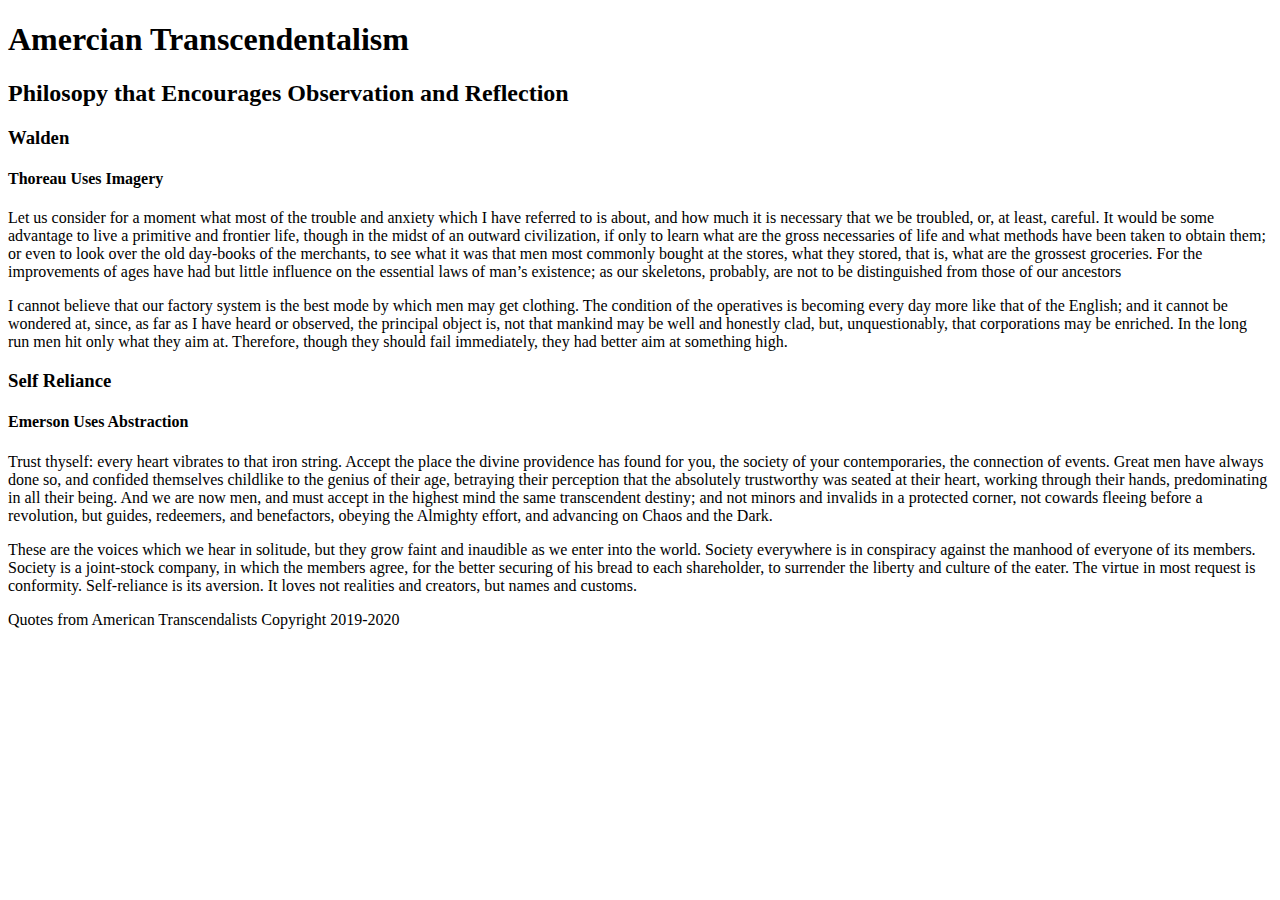
<file: 1-html-structure-semantics/index.html>
<!DOCTYPE html>
<html lang="en">

<head>
    <meta charset="UTF-8">
    <meta name="viewport" content="width=device-width, initial-scale=1.0">
    <meta http-equiv="X-UA-Compatible" content="ie=edge">
    <title>Quotes from American Transcendalists
    </title>
</head>

<body>
    <header>
        <h1>Amercian Transcendentalism</h1>
        <h2>Philosopy that Encourages Observation and Reflection</h2>
        <main>
            <section>
                <h3>Walden</h3>
                <h4>Thoreau Uses Imagery</h4>
                <article>
                    <p>Let us consider for a moment what most of the trouble and anxiety which I have referred to is
                        about, and how much it is necessary that we be troubled, or, at least, careful. It would be some
                        advantage to live a primitive and frontier life, though in the midst of an outward civilization,
                        if only to learn what are the gross necessaries of life and what methods have been taken to
                        obtain them; or even to look over the old day-books of the merchants, to see what it was that
                        men most commonly bought at the stores, what they stored, that is, what are the grossest
                        groceries. For the improvements of ages have had but little influence on the essential laws of
                        man’s existence; as our skeletons, probably, are not to be distinguished from those of our
                        ancestors</p>
                </article>
                <article>
                    <p>I cannot believe that our factory system is the best mode by which men may get clothing. The
                        condition of the operatives is becoming every day more like that of the English; and it cannot
                        be wondered at, since, as far as I have heard or observed, the principal object is, not that
                        mankind may be well and honestly clad, but, unquestionably, that corporations may be enriched.
                        In the long run men hit only what they aim at. Therefore, though they should fail immediately,
                        they had better aim at something high.</p>
                </article>
            </section>
            <h3>Self Reliance</h3>
            <h4>Emerson Uses Abstraction</h4>
            <article>
                <p>Trust thyself: every heart vibrates to that iron string. Accept the place the divine providence has
                    found for you, the society of your contemporaries, the connection of events. Great men have always
                    done so, and confided themselves childlike to the genius of their age, betraying their perception
                    that the absolutely trustworthy was seated at their heart, working through their hands,
                    predominating in all their being. And we are now men, and must accept in the highest mind the same
                    transcendent destiny; and not minors and invalids in a protected corner, not cowards fleeing before
                    a revolution, but guides, redeemers, and benefactors, obeying the Almighty effort, and advancing on
                    Chaos and the Dark.</p>
            </article>
            <article>
                <p>These are the voices which we hear in solitude, but they grow faint and inaudible as we enter into
                    the world. Society everywhere is in conspiracy against the manhood of everyone of its members.
                    Society is a joint-stock company, in which the members agree, for the better securing of his bread
                    to each shareholder, to surrender the liberty and culture of the eater. The virtue in most request
                    is conformity. Self-reliance is its aversion. It loves not realities and creators, but names and
                    customs.</p>
            </article>
            <section>

            </section>
        </main>
        <footer>
            <p>Quotes from American Transcendalists Copyright 2019-2020</p>
        </footer>
    </header>
</body>

</html>
</file>
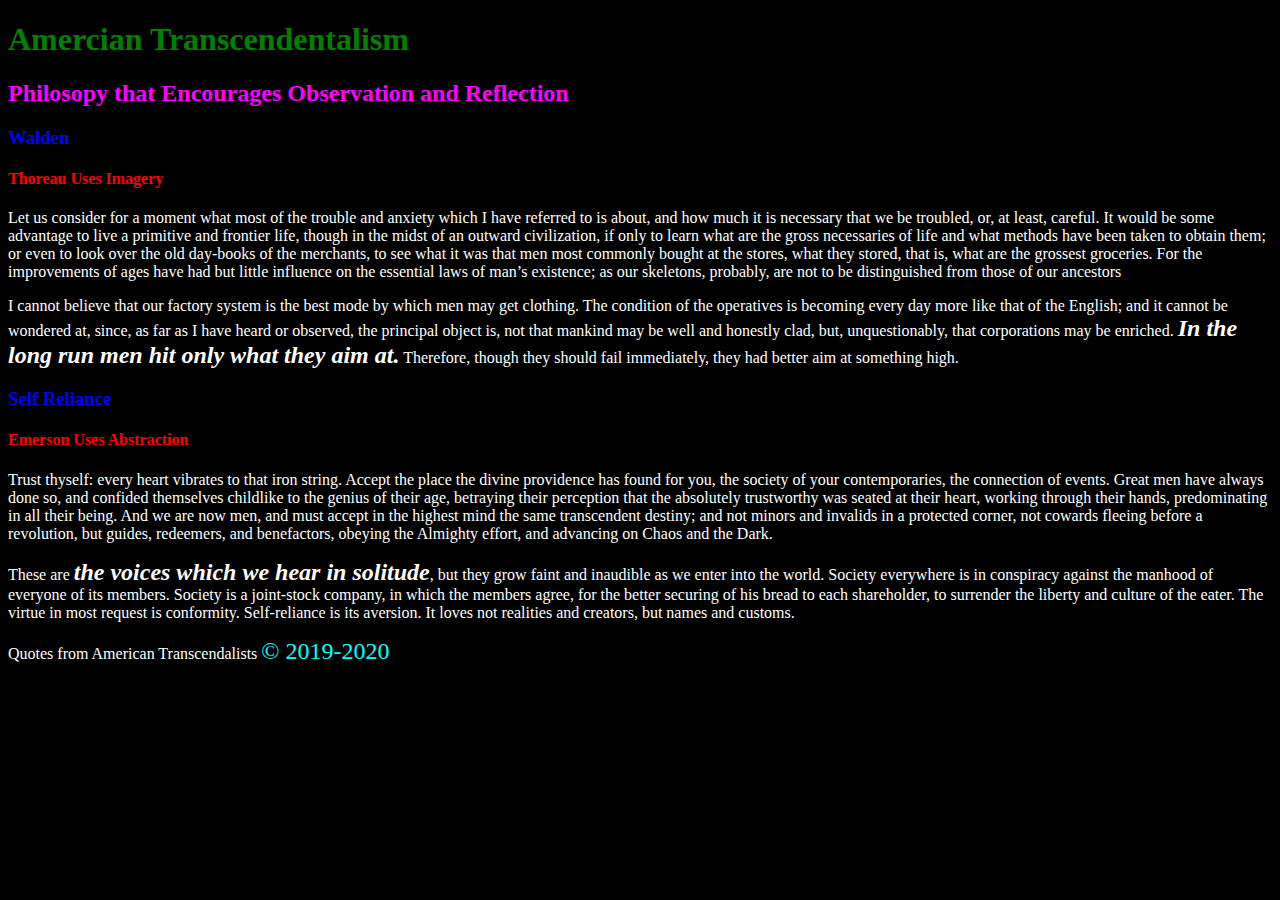
<file: 2-css-inheritance-specificity/index.html>
<!DOCTYPE html>
<html lang="en">

<head>
    <meta charset="UTF-8">
    <meta name="viewport" content="width=device-width, initial-scale=1.0">
    <meta http-equiv="X-UA-Compatible" content="ie=edge">
    <title>Quotes from American Transcendalists
    </title>
    <link rel="stylesheet" href="css/style.css">
    <style>
        h2, h3 {
            color: blue;
        }
    </style>
</head>

<body>
    <header>
        <h1 style="color:green;">Amercian Transcendentalism</h1>
        <h2 style="color: fuchsia">Philosopy that Encourages Observation and Reflection</h2>
        <main>
            <section>
                <h3>Walden</h3>
                <h4>Thoreau Uses Imagery</h4>
                <article>
                    <p>Let us consider for a moment what most of the trouble and anxiety which I have referred to is
                        about, and how much it is necessary that we be troubled, or, at least, careful. It would be some
                        advantage to live a primitive and frontier life, though in the midst of an outward civilization,
                        if only to learn what are the gross necessaries of life and what methods have been taken to
                        obtain them; or even to look over the old day-books of the merchants, to see what it was that
                        men most commonly bought at the stores, what they stored, that is, what are the grossest
                        groceries. For the improvements of ages have had but little influence on the essential laws of
                        man’s existence; as our skeletons, probably, are not to be distinguished from those of our
                        ancestors</p>
                </article>
                <article>
                    <p>I cannot believe that our factory system is the best mode by which men may get clothing. The
                        condition of the operatives is becoming every day more like that of the English; and it cannot
                        be wondered at, since, as far as I have heard or observed, the principal object is, not that
                        mankind may be well and honestly clad, but, unquestionably, that corporations may be enriched.
                        <span class="important">In the long run men hit only what they aim at.</span> Therefore, though they should fail immediately,
                        they had better aim at something high.</p>
                </article>
            </section>
            <h3>Self Reliance</h3>
            <h4>Emerson Uses Abstraction</h4>
            <article>
                <p>Trust thyself: every heart vibrates to that iron string. Accept the place the divine providence has
                    found for you, the society of your contemporaries, the connection of events. Great men have always
                    done so, and confided themselves childlike to the genius of their age, betraying their perception
                    that the absolutely trustworthy was seated at their heart, working through their hands,
                    predominating in all their being. And we are now men, and must accept in the highest mind the same
                    transcendent destiny; and not minors and invalids in a protected corner, not cowards fleeing before
                    a revolution, but guides, redeemers, and benefactors, obeying the Almighty effort, and advancing on
                    Chaos and the Dark.</p>
            </article>
            <article>
                <p>These are <span class="important">the voices which we hear in solitude</span>, but they grow faint and inaudible as we enter into
                    the world. Society everywhere is in conspiracy against the manhood of everyone of its members.
                    Society is a joint-stock company, in which the members agree, for the better securing of his bread
                    to each shareholder, to surrender the liberty and culture of the eater. The virtue in most request
                    is conformity. Self-reliance is its aversion. It loves not realities and creators, but names and
                    customs.</p>
            </article>
            <section>

            </section>
        </main>
        <footer>
            <p>Quotes from American Transcendalists <span id="copyright">&copy; 2019-2020</span></p>
        </footer>
    </header>
</body>

</html>
</file>
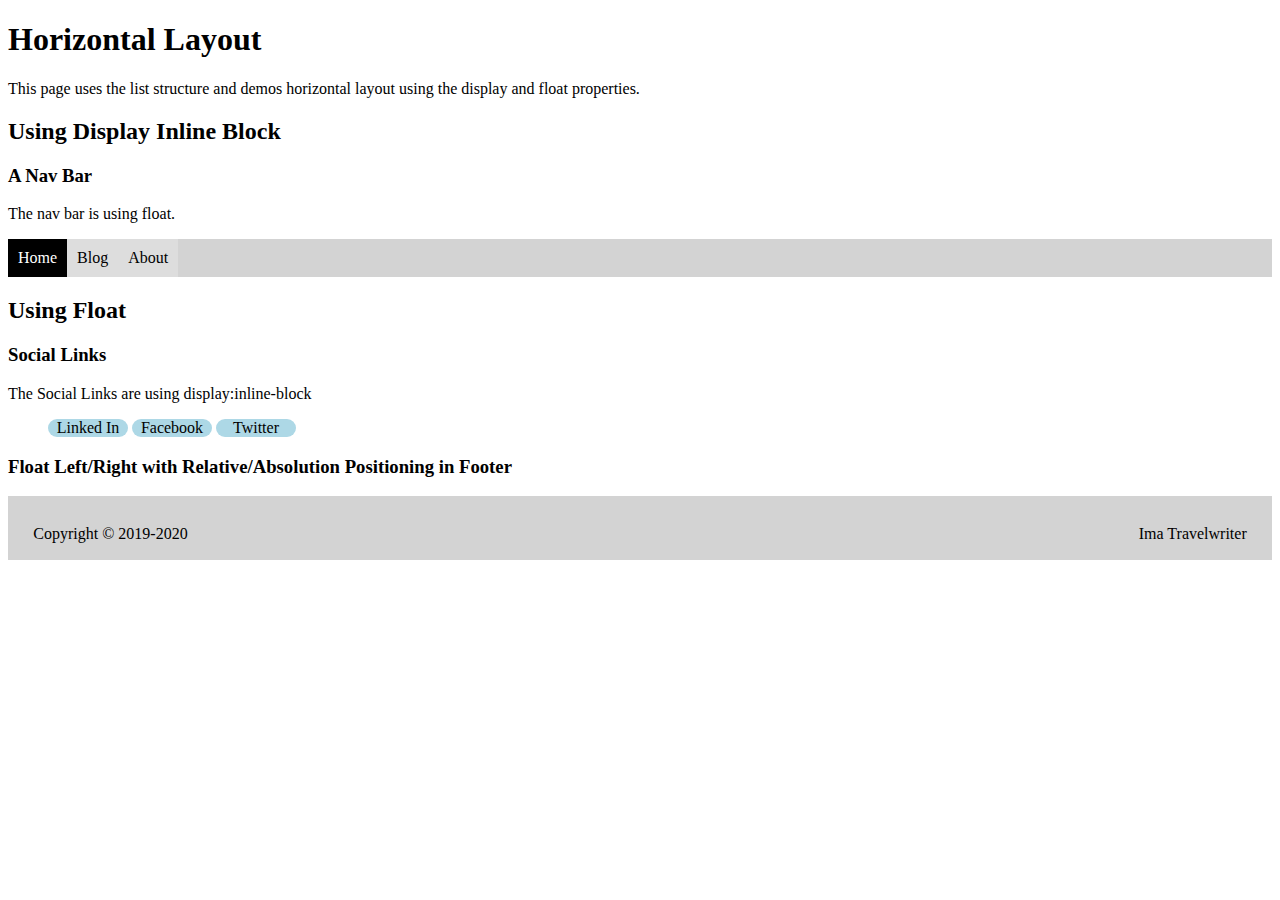
<file: 4-layout-horizontal/index.html>
<!DOCTYPE html>
<html lang="en">

<head>
  <meta charset="UTF-8">
  <meta name="viewport" content="width=device-width, initial-scale=1.0">
  <meta http-equiv="X-UA-Compatible" content="ie=edge">
  <title>Horizontal Layout</title>
  <link rel="stylesheet" href="css/style.css">
</head>


<body>
  <h1>Horizontal Layout</h1>
  <p>This page uses the list structure and demos horizontal layout 
    using the display and float properties.</p>
  <h2>Using Display Inline Block</h2>
  <h3>A Nav Bar</h3>
    <p>The nav bar is using float.</p>
  <nav>
    <ul>
      <li><a class="active" href="">Home</a></li>
      <li><a href="#blog">Blog</a></li>
      <li><a href="#about">About</a></li>
    </ul>
  </nav>


  <h2>Using Float</h2>
  <h3>Social Links</h3>
<p>The Social Links are using display:inline-block</p>
  <ul class="social-links">
      <li><a href="https://linkedin.com" target="_blank">Linked In</a></li>
      <li><a href="https://facebook.com" target="_blank">Facebook</a></li>
      <li><a href="https://twitter.com" target="_blank">Twitter</a></li>
    </ul>

<h3>Float Left/Right with Relative/Absolution Positioning in Footer</h3>
<footer>
    <div class="align-left">Copyright &copy; 2019-2020</div>
    <div class="align-right"> Ima Travelwriter</div>
</footer>
</body>

</html>
</file>
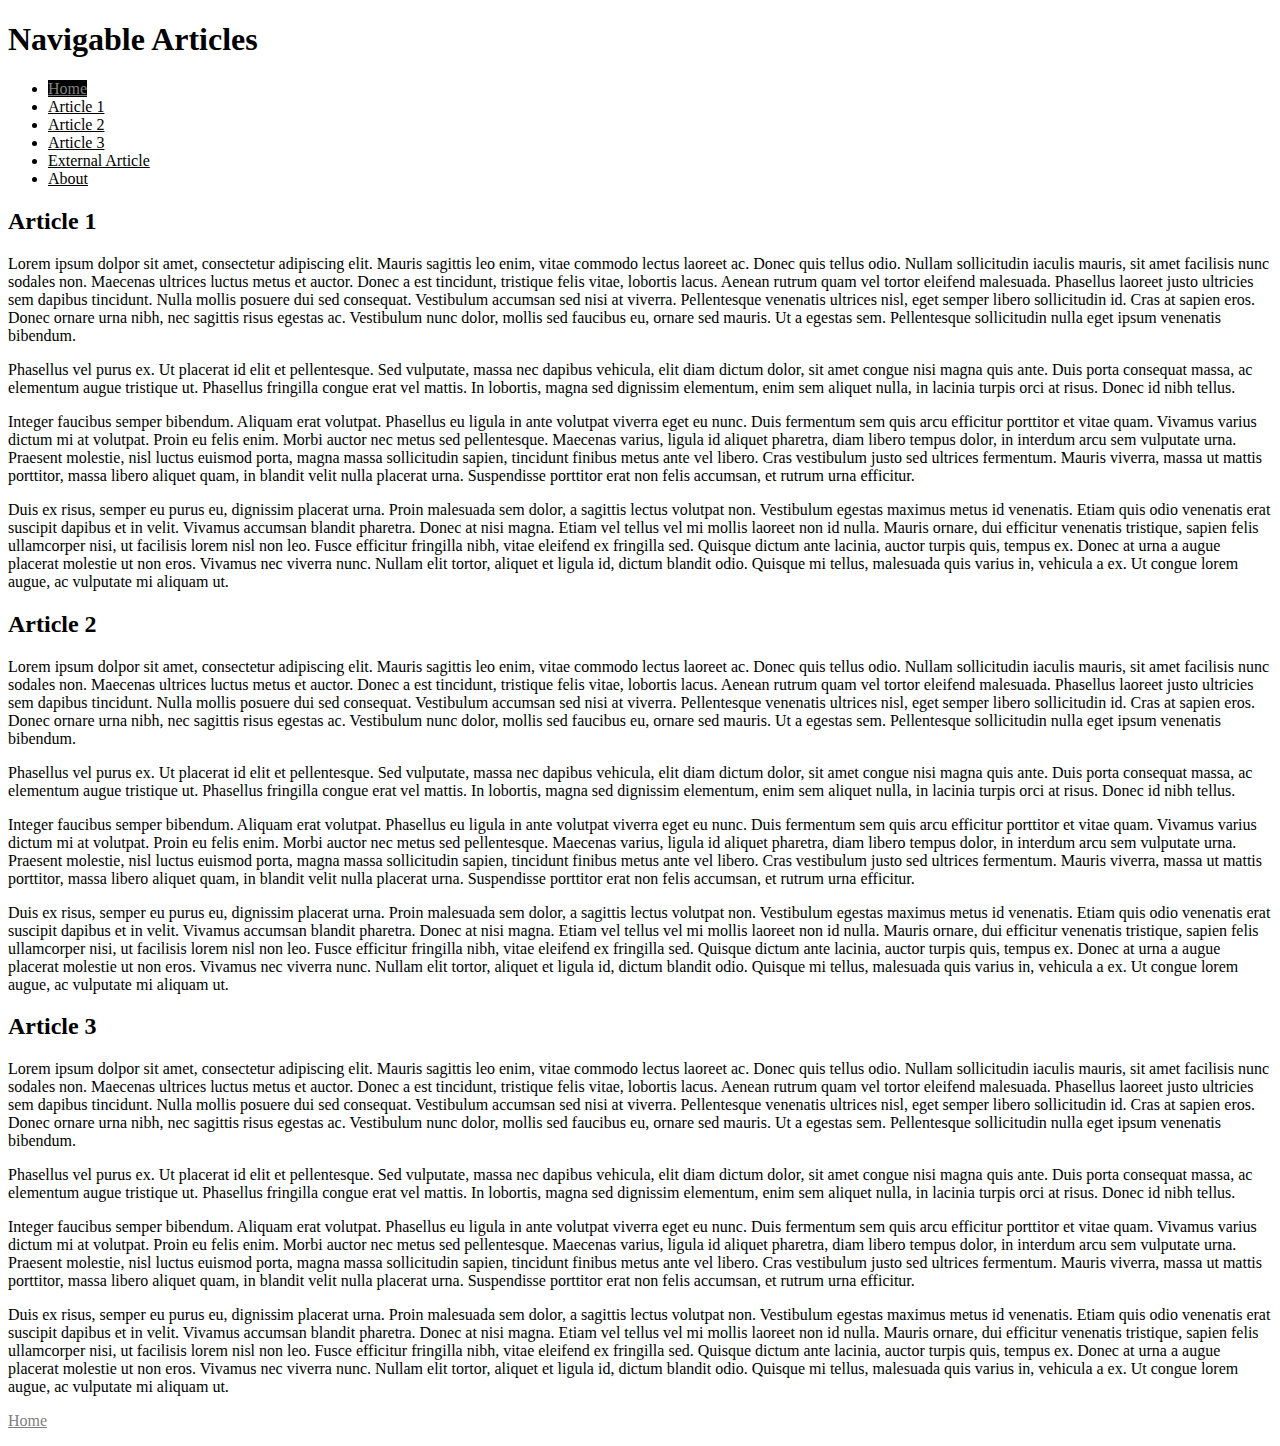
<file: 7-web-linking-navigation/index.html>
<!DOCTYPE html>
<html lang="en">

<head>
  <meta charset="UTF-8">
  <meta name="viewport" content="width=device-width, initial-scale=1.0">
  <meta http-equiv="X-UA-Compatible" content="ie=edge">
  <title>Web Linking and Navigation</title>
  <link rel="stylesheet" href="css/style.css">
</head>

<body>
  <main>
    <h1>Navigable Articles</h1>
    <nav>
      <ul>
        <li><a class="active" href="">Home</a></li>
        <li><a href="#article1">Article 1</a></li>
        <li><a href="#article2">Article 2</a></li>
        <li><a href="#article3">Article 3</a></li>
        <li><a href="https://en.wikipedia.org/wiki/Article" target="_blank">External Article</a></li>
        <li><a href="./about.html">About</a></li>
      </ul>
    </nav>
   
    <article id="article1">
      <h2>Article 1</h2>
      <p>
        Lorem ipsum dolpor sit amet, consectetur adipiscing elit. Mauris sagittis leo enim, vitae commodo lectus laoreet ac. Donec quis tellus odio. Nullam sollicitudin iaculis mauris, sit amet facilisis nunc sodales non. Maecenas ultrices luctus metus et auctor. Donec a est tincidunt, tristique felis vitae, lobortis lacus. Aenean rutrum quam vel tortor eleifend malesuada. Phasellus laoreet justo ultricies sem dapibus tincidunt. Nulla mollis posuere dui sed consequat. Vestibulum accumsan sed nisi at viverra. Pellentesque venenatis ultrices nisl, eget semper libero sollicitudin id. Cras at sapien eros. Donec ornare urna nibh, nec sagittis risus egestas ac. Vestibulum nunc dolor, mollis sed faucibus eu, ornare sed mauris. Ut a egestas sem. Pellentesque sollicitudin nulla eget ipsum venenatis bibendum.
      </p>

      <p>
        Phasellus vel purus ex. Ut placerat id elit et pellentesque. Sed vulputate, massa nec dapibus vehicula, elit diam dictum dolor, sit amet congue nisi magna quis ante. Duis porta consequat massa, ac elementum augue tristique ut. Phasellus fringilla congue erat vel mattis. In lobortis, magna sed dignissim elementum, enim sem aliquet nulla, in lacinia turpis orci at risus. Donec id nibh tellus.
      </p>
      
      <p>
        Integer faucibus semper bibendum. Aliquam erat volutpat. Phasellus eu ligula in ante volutpat viverra eget eu nunc. Duis fermentum sem quis arcu efficitur porttitor et vitae quam. Vivamus varius dictum mi at volutpat. Proin eu felis enim. Morbi auctor nec metus sed pellentesque. Maecenas varius, ligula id aliquet pharetra, diam libero tempus dolor, in interdum arcu sem vulputate urna. Praesent molestie, nisl luctus euismod porta, magna massa sollicitudin sapien, tincidunt finibus metus ante vel libero. Cras vestibulum justo sed ultrices fermentum. Mauris viverra, massa ut mattis porttitor, massa libero aliquet quam, in blandit velit nulla placerat urna. Suspendisse porttitor erat non felis accumsan, et rutrum urna efficitur.
      </p>
      
      <p>
        Duis ex risus, semper eu purus eu, dignissim placerat urna. Proin malesuada sem dolor, a sagittis lectus volutpat non. Vestibulum egestas maximus metus id venenatis. Etiam quis odio venenatis erat suscipit dapibus et in velit. Vivamus accumsan blandit pharetra. Donec at nisi magna. Etiam vel tellus vel mi mollis laoreet non id nulla. Mauris ornare, dui efficitur venenatis tristique, sapien felis ullamcorper nisi, ut facilisis lorem nisl non leo. Fusce efficitur fringilla nibh, vitae eleifend ex fringilla sed. Quisque dictum ante lacinia, auctor turpis quis, tempus ex. Donec at urna a augue placerat molestie ut non eros. Vivamus nec viverra nunc. Nullam elit tortor, aliquet et ligula id, dictum blandit odio. Quisque mi tellus, malesuada quis varius in, vehicula a ex. Ut congue lorem augue, ac vulputate mi aliquam ut.
      </p>
    </article>
    <article id="article2">
      <h2>Article 2</h2>
      <p>
          Lorem ipsum dolpor sit amet, consectetur adipiscing elit. Mauris sagittis leo enim, vitae commodo lectus laoreet ac. Donec quis tellus odio. Nullam sollicitudin iaculis mauris, sit amet facilisis nunc sodales non. Maecenas ultrices luctus metus et auctor. Donec a est tincidunt, tristique felis vitae, lobortis lacus. Aenean rutrum quam vel tortor eleifend malesuada. Phasellus laoreet justo ultricies sem dapibus tincidunt. Nulla mollis posuere dui sed consequat. Vestibulum accumsan sed nisi at viverra. Pellentesque venenatis ultrices nisl, eget semper libero sollicitudin id. Cras at sapien eros. Donec ornare urna nibh, nec sagittis risus egestas ac. Vestibulum nunc dolor, mollis sed faucibus eu, ornare sed mauris. Ut a egestas sem. Pellentesque sollicitudin nulla eget ipsum venenatis bibendum.
        </p>
  
        <p>
          Phasellus vel purus ex. Ut placerat id elit et pellentesque. Sed vulputate, massa nec dapibus vehicula, elit diam dictum dolor, sit amet congue nisi magna quis ante. Duis porta consequat massa, ac elementum augue tristique ut. Phasellus fringilla congue erat vel mattis. In lobortis, magna sed dignissim elementum, enim sem aliquet nulla, in lacinia turpis orci at risus. Donec id nibh tellus.
        </p>
        
        <p>
          Integer faucibus semper bibendum. Aliquam erat volutpat. Phasellus eu ligula in ante volutpat viverra eget eu nunc. Duis fermentum sem quis arcu efficitur porttitor et vitae quam. Vivamus varius dictum mi at volutpat. Proin eu felis enim. Morbi auctor nec metus sed pellentesque. Maecenas varius, ligula id aliquet pharetra, diam libero tempus dolor, in interdum arcu sem vulputate urna. Praesent molestie, nisl luctus euismod porta, magna massa sollicitudin sapien, tincidunt finibus metus ante vel libero. Cras vestibulum justo sed ultrices fermentum. Mauris viverra, massa ut mattis porttitor, massa libero aliquet quam, in blandit velit nulla placerat urna. Suspendisse porttitor erat non felis accumsan, et rutrum urna efficitur.
        </p>
        
        <p>
          Duis ex risus, semper eu purus eu, dignissim placerat urna. Proin malesuada sem dolor, a sagittis lectus volutpat non. Vestibulum egestas maximus metus id venenatis. Etiam quis odio venenatis erat suscipit dapibus et in velit. Vivamus accumsan blandit pharetra. Donec at nisi magna. Etiam vel tellus vel mi mollis laoreet non id nulla. Mauris ornare, dui efficitur venenatis tristique, sapien felis ullamcorper nisi, ut facilisis lorem nisl non leo. Fusce efficitur fringilla nibh, vitae eleifend ex fringilla sed. Quisque dictum ante lacinia, auctor turpis quis, tempus ex. Donec at urna a augue placerat molestie ut non eros. Vivamus nec viverra nunc. Nullam elit tortor, aliquet et ligula id, dictum blandit odio. Quisque mi tellus, malesuada quis varius in, vehicula a ex. Ut congue lorem augue, ac vulputate mi aliquam ut.
        </p>
    </article>
    <article id="article3">
      <h2>Article 3</h2>
      <p>
          Lorem ipsum dolpor sit amet, consectetur adipiscing elit. Mauris sagittis leo enim, vitae commodo lectus laoreet ac. Donec quis tellus odio. Nullam sollicitudin iaculis mauris, sit amet facilisis nunc sodales non. Maecenas ultrices luctus metus et auctor. Donec a est tincidunt, tristique felis vitae, lobortis lacus. Aenean rutrum quam vel tortor eleifend malesuada. Phasellus laoreet justo ultricies sem dapibus tincidunt. Nulla mollis posuere dui sed consequat. Vestibulum accumsan sed nisi at viverra. Pellentesque venenatis ultrices nisl, eget semper libero sollicitudin id. Cras at sapien eros. Donec ornare urna nibh, nec sagittis risus egestas ac. Vestibulum nunc dolor, mollis sed faucibus eu, ornare sed mauris. Ut a egestas sem. Pellentesque sollicitudin nulla eget ipsum venenatis bibendum.
        </p>
  
        <p>
          Phasellus vel purus ex. Ut placerat id elit et pellentesque. Sed vulputate, massa nec dapibus vehicula, elit diam dictum dolor, sit amet congue nisi magna quis ante. Duis porta consequat massa, ac elementum augue tristique ut. Phasellus fringilla congue erat vel mattis. In lobortis, magna sed dignissim elementum, enim sem aliquet nulla, in lacinia turpis orci at risus. Donec id nibh tellus.
        </p>
        
        <p>
          Integer faucibus semper bibendum. Aliquam erat volutpat. Phasellus eu ligula in ante volutpat viverra eget eu nunc. Duis fermentum sem quis arcu efficitur porttitor et vitae quam. Vivamus varius dictum mi at volutpat. Proin eu felis enim. Morbi auctor nec metus sed pellentesque. Maecenas varius, ligula id aliquet pharetra, diam libero tempus dolor, in interdum arcu sem vulputate urna. Praesent molestie, nisl luctus euismod porta, magna massa sollicitudin sapien, tincidunt finibus metus ante vel libero. Cras vestibulum justo sed ultrices fermentum. Mauris viverra, massa ut mattis porttitor, massa libero aliquet quam, in blandit velit nulla placerat urna. Suspendisse porttitor erat non felis accumsan, et rutrum urna efficitur.
        </p>
        
        <p>
          Duis ex risus, semper eu purus eu, dignissim placerat urna. Proin malesuada sem dolor, a sagittis lectus volutpat non. Vestibulum egestas maximus metus id venenatis. Etiam quis odio venenatis erat suscipit dapibus et in velit. Vivamus accumsan blandit pharetra. Donec at nisi magna. Etiam vel tellus vel mi mollis laoreet non id nulla. Mauris ornare, dui efficitur venenatis tristique, sapien felis ullamcorper nisi, ut facilisis lorem nisl non leo. Fusce efficitur fringilla nibh, vitae eleifend ex fringilla sed. Quisque dictum ante lacinia, auctor turpis quis, tempus ex. Donec at urna a augue placerat molestie ut non eros. Vivamus nec viverra nunc. Nullam elit tortor, aliquet et ligula id, dictum blandit odio. Quisque mi tellus, malesuada quis varius in, vehicula a ex. Ut congue lorem augue, ac vulputate mi aliquam ut.
        </p>
    </article>
  </main>
  <p><a href="">Home</a></p>
</body>

</html>
</file>
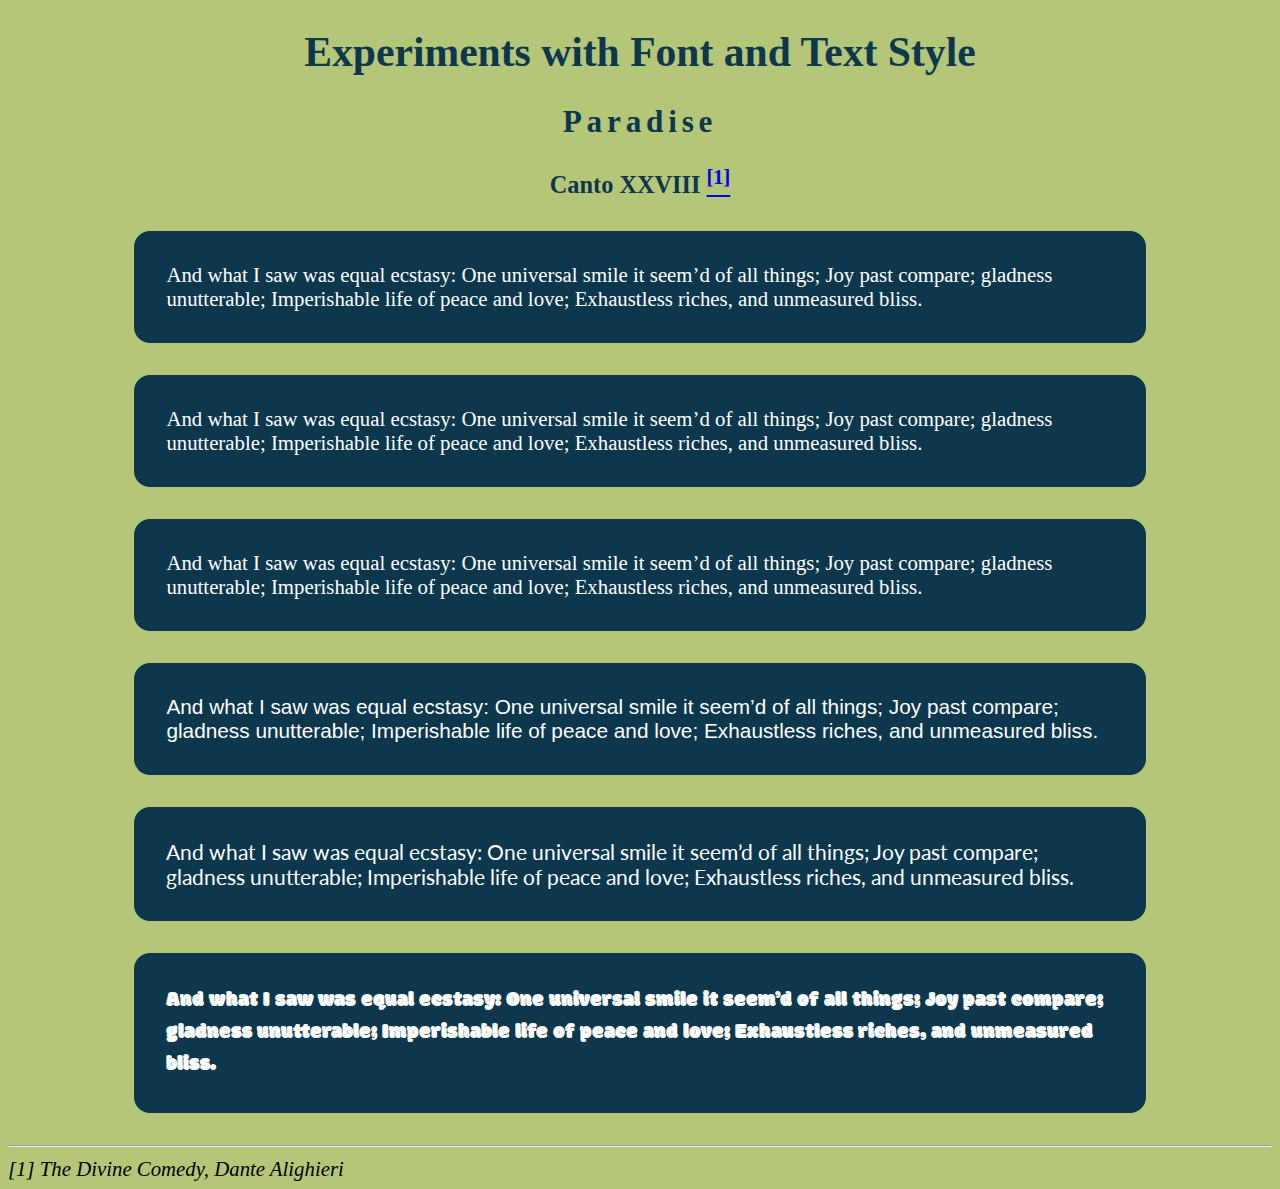
<file: 8-font-text/index.html>
<!DOCTYPE html>
<html lang="en">

<head>
  <meta charset="UTF-8">
  <meta name="viewport" content="width=device-width, initial-scale=1.0">
  <meta http-equiv="X-UA-Compatible" content="ie=edge">
  <title>Fonts and Text</title>
  <link href="https://fonts.googleapis.com/css?family=Lato|Modak&display=swap" rel="stylesheet">
  <link rel="stylesheet" href="css/style.css">
</head>

<body>
  <h1>Experiments with Font and Text Style</h1>
  <h2>Paradise</h2>
  <h3>Canto XXVIII <a href="#s1"><sup>[1]</sup></a></h3>
    <article class="times-new-roman">
      <p>And what I saw was equal ecstasy:
        One universal smile it seem’d of all things;
        Joy past compare; gladness unutterable;
        Imperishable life of peace and love;
        Exhaustless riches, and unmeasured bliss.</p>
    </article>
    <article class="arial-helvetica">
        <p>And what I saw was equal ecstasy:
          One universal smile it seem’d of all things;
          Joy past compare; gladness unutterable;
          Imperishable life of peace and love;
          Exhaustless riches, and unmeasured bliss.</p>
      </article>
      <article class="cambria">
          <p>And what I saw was equal ecstasy:
            One universal smile it seem’d of all things;
            Joy past compare; gladness unutterable;
            Imperishable life of peace and love;
            Exhaustless riches, and unmeasured bliss.</p>
        </article>
        <article class="gil-sans">
            <p>And what I saw was equal ecstasy:
              One universal smile it seem’d of all things;
              Joy past compare; gladness unutterable;
              Imperishable life of peace and love;
              Exhaustless riches, and unmeasured bliss.</p>
          </article>
          <article class="Lato">
              <p>And what I saw was equal ecstasy:
                One universal smile it seem’d of all things;
                Joy past compare; gladness unutterable;
                Imperishable life of peace and love;
                Exhaustless riches, and unmeasured bliss.</p>
            </article>
            <article class="Modak">
                <p>And what I saw was equal ecstasy:
                  One universal smile it seem’d of all things;
                  Joy past compare; gladness unutterable;
                  Imperishable life of peace and love;
                  Exhaustless riches, and unmeasured bliss.</p>
              </article>
              
  <hr>
  <footer>
    <cite id="s1"><a href="http://www.gutenberg.org/files/8799/8799-h/8799-h.htm#link28" target="_blank">[1] The Divine Comedy, Dante Alighieri</a></cite>
  </footer>
</body>

</html>
</file>
<file: 2-css-inheritance-specificity/css/style.css>
body {
    background-color: black;
    color: white;
}
h1, h2, h3, h4, h5, h6 {
    color: red;
}

span {
    color: orange;
    font-size: 1.5rem;
}

#copyright {
    color: aqua;
}

.important {
    font-style: italic;
    font-weight: bold;
    color: white;
}
</file>
<file: 4-layout-horizontal/css/style.css>
/* nav style */
nav ul {
    background-color: lightgray;
    list-style-type: none;
    margin: 0;
    padding: 0;
    /*use overflow hidden to clear float*/
    overflow: hidden;
}

nav li {
    float: left;
}

nav li a {
    display: block;
    padding: 10px;
    color: black;
    background-color: #dddddd;
    text-decoration: none;
}

nav a:hover {
    background-color: aqua;
}

nav li .active {
    background-color: black;
    color: white;
}

/* social links */
ul.social-links {
    list-style-type: none;
}
.social-links li {
    display: inline-block;
    width: 5rem;
    background-color: lightblue;
    border-radius:10px;
    text-align: center;
  }
  .social-links li:hover {
    background-color: gray;
  }
  .social-links a {
    color: black;
    text-decoration: none;
  }
  .social-links a:hover {
    color: white;
  }
  /* footer positioning */
  footer {
    height: 4rem;
    position: relative;
    background-color: lightgray;
  }
  .align-left {
    position: absolute;
    left: 2%;
    top: 45%;
  }
  .align-right {
    position: absolute;
    right: 2%;
    top: 45%;
  }
</file>
<file: 7-web-linking-navigation/css/style.css>
a.active {
    color: white;
    background-color: black;
  }

  a {
    color: black
  }
  a:visited {
    color: gray;
  }
  a:active {
    background-color: yellow;
  }
  a:hover {
    color:red;
  }
</file>
<file: 8-font-text/css/style.css>
font-family: 'Lato', sans-serif;
font-family: 'Modak', cursive;

.times-new-roman { 
    font-family: 'Times New Roman', Times, serif;
}
.ariel-helvetica {
    font-family: Arial, Helvetica, sans-serif;
}
.cambria {
    font-family: Cambria, Cochin, Georgia, Times, 'Times New Roman', serif;
}
.gil-sans {
    font-family: 'Gill Sans', 'Gill Sans MT', Calibri, 'Trebuchet MS', sans-serif;
}
.Lato {
    font-family: 'Lato', sans-serif;

}
.Modak {
    font-family: 'Modak', cursive;

}

body {
    background-color: #b5c678;
    font-size: 1.3rem;
}
article {
    background-color: #0c374d;
    margin: 2rem 10%;
    padding: 1rem;
    border-radius: 1rem;

}
h1, h2, h3 {
    color: #0c374d;
    text-align: center;
}

h2 {
    letter-spacing: 0.3rem;
}

sup a{
    text-decoration: none;
    color: black;
    font-size: 1rem;
}

sup a:hover {
    color: red;
}
article p {
    margin: 1rem;
    color: white
}
article p::first-letter {
    font size: 3rem;
}
footer a {
    color: black;
    text-decoration: none;
}

footer a:hover {
    color: gray;
}
</file>
